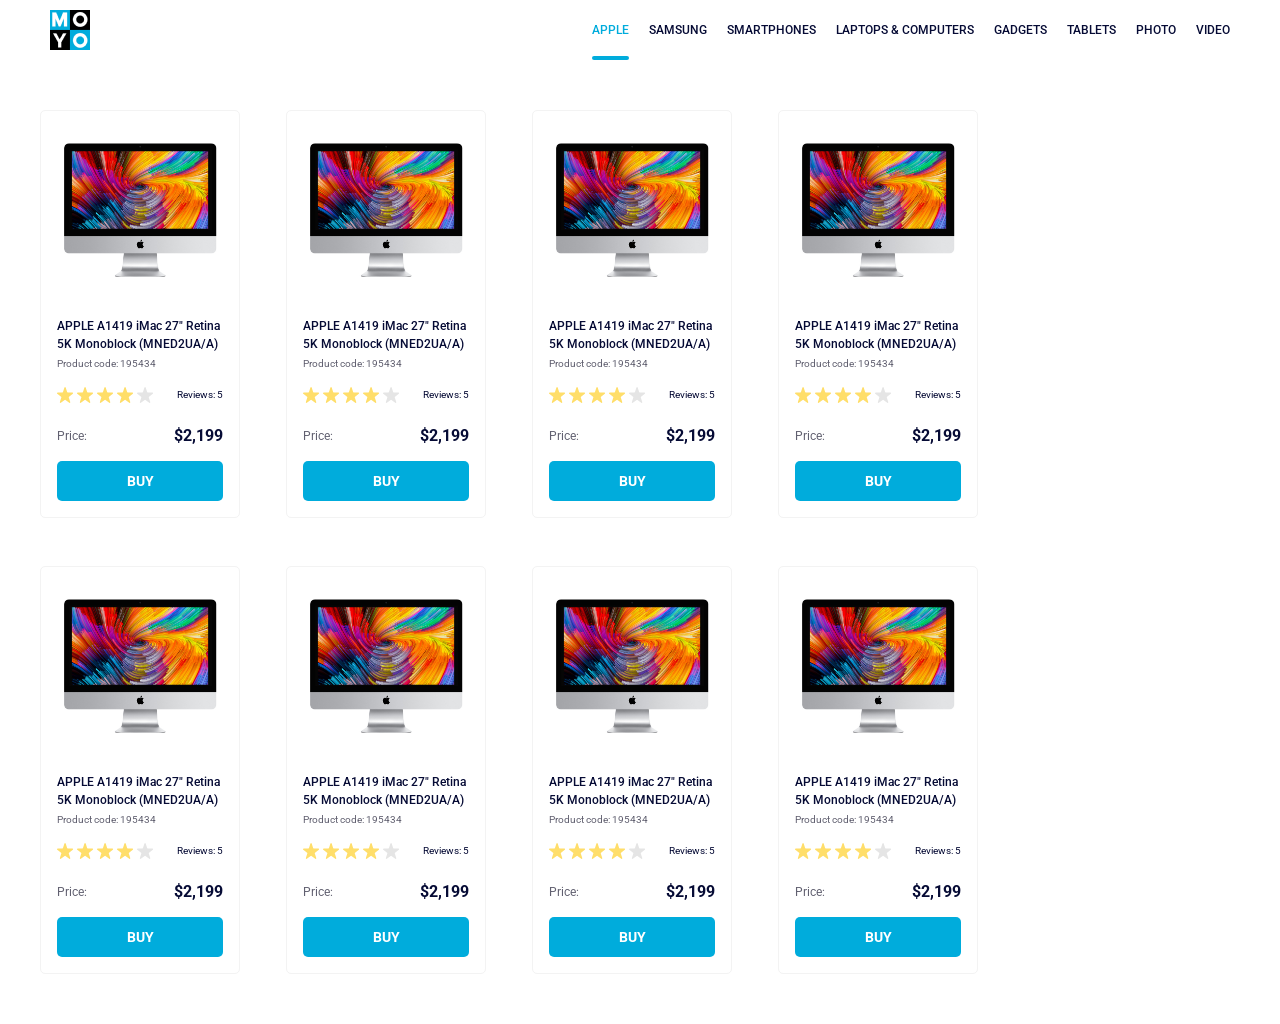
<file: index.html>
<!DOCTYPE html><html lang=en><meta charset=UTF-8><meta name=viewport content="width=device-width, initial-scale=1.0"><title>Catalog</title><link rel=preconnect href=https://fonts.gstatic.com><link href="https://fonts.googleapis.com/css2?family=Roboto:wght@400;500;700&amp;display=swap" rel=stylesheet><link rel=stylesheet href=layout_catalog.8b472f20.css><body>
    <header class=header>
      <a href=# class=header__logo>
        <img class=header__logo-img src=logo.d777a287.png alt=logo>
      </a>

      <nav class=nav>
        <ul class=nav__list>
          <li class=nav__item>
            <a href=/apple class="is-active nav__link nav__link--active">
              APPLE
            </a>
          </li>
          <li class=nav__item>
            <a href=/samsung class=nav__link>
              SAMSUNG
            </a>
          </li>
          <li class=nav__item>
            <a href=/smartphones class=nav__link>
              Smartphones
            </a>
          </li>
          <li class=nav__item>
            <a href=/laptops class="nav__link nav__link--hover" data-qa=nav-hover>
              Laptops &amp; Computers
            </a>
          </li>
          <li class=nav__item>
            <a href=/gadgets class=nav__link>
              Gadgets
            </a>
          </li>
          <li class=nav__item>
            <a href=/tablets class=nav__link>
              Tablets
            </a>
          </li>
          <li class=nav__item>
            <a href=/photo class=nav__link>
              Photo
            </a>
          </li>
          <li class=nav__item>
            <a href=/video class=nav__link>
              Video
            </a>
          </li>
        </ul>
      </nav>
    </header>
    <main class=main>
      <div class=cards>
        <article class=card data-qa=card>
          <div class=card__image>
            <img class=card__photo src=imac.202c52ff.jpeg alt="APPLE A1419 iMac 27 Retina">
          </div>
          <h2 class=card__title>
            APPLE A1419 iMac 27" Retina
            <br>
            5K Monoblock (MNED2UA/A)
          </h2>
          <p class=card__code>Product code: 195434</p>
          <div class="card__stars card__stars--4">
            <div class=card__stars-items>
              <div class=card__stars-item></div>
              <div class=card__stars-item></div>
              <div class=card__stars-item></div>
              <div class=card__stars-item></div>
              <div class=card__stars-item></div>
            </div>
            <span class=card__stars-reviews>Reviews: 5</span>
          </div>
          <div class=card__price>
            <p class=card__price-label>Price:</p>
            <p class=card__price-number>$2,199</p>
          </div>
          <a href=# class=card__btn data-qa=card-hover>
            BUY
          </a>
        </article>

        <article class=card>
          <div class=card__image>
            <img class=card__photo src=imac.202c52ff.jpeg alt="APPLE A1419 iMac 27 Retina">
          </div>
          <h2 class=card__title>
            APPLE A1419 iMac 27" Retina
            <br>
            5K Monoblock (MNED2UA/A)
          </h2>
          <p class=card__code>Product code: 195434</p>
          <div class="card__stars card__stars--4">
            <div class=card__stars-items>
              <div class=card__stars-item></div>
              <div class=card__stars-item></div>
              <div class=card__stars-item></div>
              <div class=card__stars-item></div>
              <div class=card__stars-item></div>
            </div>
            <span class=card__stars-reviews>Reviews: 5</span>
          </div>
          <div class=card__price>
            <p class=card__price-label>Price:</p>
            <p class=card__price-number>$2,199</p>
          </div>
          <a href=# class=card__btn>
            BUY
          </a>
        </article>

        <article class=card>
          <div class=card__image>
            <img class=card__photo src=imac.202c52ff.jpeg alt="APPLE A1419 iMac 27 Retina">
          </div>
          <h2 class=card__title>
            APPLE A1419 iMac 27" Retina
            <br>
            5K Monoblock (MNED2UA/A)
          </h2>
          <p class=card__code>Product code: 195434</p>
          <div class="card__stars card__stars--4">
            <div class=card__stars-items>
              <div class=card__stars-item></div>
              <div class=card__stars-item></div>
              <div class=card__stars-item></div>
              <div class=card__stars-item></div>
              <div class=card__stars-item></div>
            </div>
            <span class=card__stars-reviews>Reviews: 5</span>
          </div>
          <div class=card__price>
            <p class=card__price-label>Price:</p>
            <p class=card__price-number>$2,199</p>
          </div>
          <a href=# class=card__btn>
            BUY
          </a>
        </article>

        <article class=card>
          <div class=card__image>
            <img class=card__photo src=imac.202c52ff.jpeg alt="APPLE A1419 iMac 27 Retina">
          </div>
          <h2 class=card__title>
            APPLE A1419 iMac 27" Retina
            <br>
            5K Monoblock (MNED2UA/A)
          </h2>
          <p class=card__code>Product code: 195434</p>
          <div class="card__stars card__stars--4">
            <div class=card__stars-items>
              <div class=card__stars-item></div>
              <div class=card__stars-item></div>
              <div class=card__stars-item></div>
              <div class=card__stars-item></div>
              <div class=card__stars-item></div>
            </div>
            <span class=card__stars-reviews>Reviews: 5</span>
          </div>
          <div class=card__price>
            <p class=card__price-label>Price:</p>
            <p class=card__price-number>$2,199</p>
          </div>
          <a href=# class=card__btn>
            BUY
          </a>
        </article>

        <article class=card>
          <div class=card__image>
            <img class=card__photo src=imac.202c52ff.jpeg alt="APPLE A1419 iMac 27 Retina">
          </div>
          <h2 class=card__title>
            APPLE A1419 iMac 27" Retina
            <br>
            5K Monoblock (MNED2UA/A)
          </h2>
          <p class=card__code>Product code: 195434</p>
          <div class="card__stars card__stars--4">
            <div class=card__stars-items>
              <div class=card__stars-item></div>
              <div class=card__stars-item></div>
              <div class=card__stars-item></div>
              <div class=card__stars-item></div>
              <div class=card__stars-item></div>
            </div>
            <span class=card__stars-reviews>Reviews: 5</span>
          </div>
          <div class=card__price>
            <p class=card__price-label>Price:</p>
            <p class=card__price-number>$2,199</p>
          </div>
          <a href=# class=card__btn>
            BUY
          </a>
        </article>

        <article class=card>
          <div class=card__image>
            <img class=card__photo src=imac.202c52ff.jpeg alt="APPLE A1419 iMac 27 Retina">
          </div>
          <h2 class=card__title>
            APPLE A1419 iMac 27" Retina
            <br>
            5K Monoblock (MNED2UA/A)
          </h2>
          <p class=card__code>Product code: 195434</p>
          <div class="card__stars card__stars--4">
            <div class=card__stars-items>
              <div class=card__stars-item></div>
              <div class=card__stars-item></div>
              <div class=card__stars-item></div>
              <div class=card__stars-item></div>
              <div class=card__stars-item></div>
            </div>
            <span class=card__stars-reviews>Reviews: 5</span>
          </div>
          <div class=card__price>
            <p class=card__price-label>Price:</p>
            <p class=card__price-number>$2,199</p>
          </div>
          <a href=# class=card__btn>
            BUY
          </a>
        </article>

        <article class=card>
          <div class=card__image>
            <img class=card__photo src=imac.202c52ff.jpeg alt="APPLE A1419 iMac 27 Retina">
          </div>
          <h2 class=card__title>
            APPLE A1419 iMac 27" Retina
            <br>
            5K Monoblock (MNED2UA/A)
          </h2>
          <p class=card__code>Product code: 195434</p>
          <div class="card__stars card__stars--4">
            <div class=card__stars-items>
              <div class=card__stars-item></div>
              <div class=card__stars-item></div>
              <div class=card__stars-item></div>
              <div class=card__stars-item></div>
              <div class=card__stars-item></div>
            </div>
            <span class=card__stars-reviews>Reviews: 5</span>
          </div>
          <div class=card__price>
            <p class=card__price-label>Price:</p>
            <p class=card__price-number>$2,199</p>
          </div>
          <a href=# class=card__btn>
            BUY
          </a>
        </article>

        <article class=card>
          <div class=card__image>
            <img class=card__photo src=imac.202c52ff.jpeg alt="APPLE A1419 iMac 27 Retina">
          </div>
          <h2 class=card__title>
            APPLE A1419 iMac 27" Retina
            <br>
            5K Monoblock (MNED2UA/A)
          </h2>
          <p class=card__code>Product code: 195434</p>
          <div class="card__stars card__stars--4">
            <div class=card__stars-items>
              <div class=card__stars-item></div>
              <div class=card__stars-item></div>
              <div class=card__stars-item></div>
              <div class=card__stars-item></div>
              <div class=card__stars-item></div>
            </div>
            <span class=card__stars-reviews>Reviews: 5</span>
          </div>
          <div class=card__price>
            <p class=card__price-label>Price:</p>
            <p class=card__price-number>$2,199</p>
          </div>
          <a href=# class=card__btn>
            BUY
          </a>
        </article>
      </div>
    </main>

    <footer></footer>
</file>
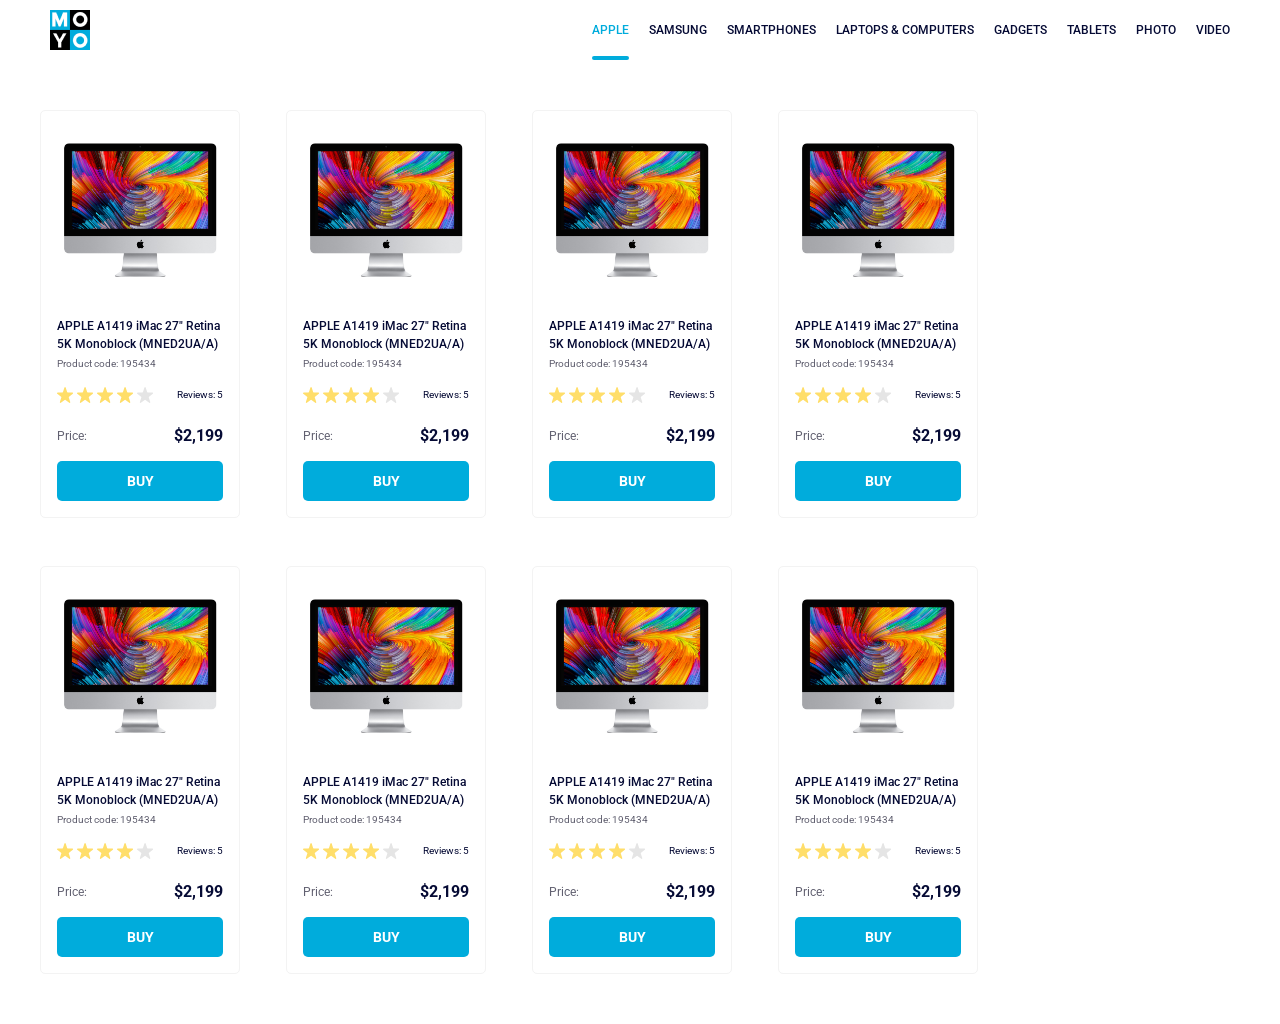
<file: dist/index.html>
<!DOCTYPE html><html lang=en><meta charset=UTF-8><meta name=viewport content="width=device-width, initial-scale=1.0"><title>Catalog</title><link rel=preconnect href=https://fonts.gstatic.com><link href="https://fonts.googleapis.com/css2?family=Roboto:wght@400;500;700&amp;display=swap" rel=stylesheet><link rel=stylesheet href=layout_catalog.0498c8d3.css><body>
    <header class=header>
      <a href=# class=header__logo>
        <img class=header__logo-img src=logo.d777a287.png alt=logo>
      </a>

      <nav class=nav>
        <ul class=nav__list>
          <li class=nav__item>
            <a href=/apple class="is-active nav__link nav__link--active">
              APPLE
            </a>
          </li>
          <li class=nav__item>
            <a href=/samsung class=nav__link>
              SAMSUNG
            </a>
          </li>
          <li class=nav__item>
            <a href=/smartphones class=nav__link>
              Smartphones
            </a>
          </li>
          <li class=nav__item>
            <a href=/laptops class="nav__link nav__link--hover" data-qa=nav-hover>
              Laptops &amp; Computers
            </a>
          </li>
          <li class=nav__item>
            <a href=/gadgets class=nav__link>
              Gadgets
            </a>
          </li>
          <li class=nav__item>
            <a href=/tablets class=nav__link>
              Tablets
            </a>
          </li>
          <li class=nav__item>
            <a href=/photo class=nav__link>
              Photo
            </a>
          </li>
          <li class=nav__item>
            <a href=/video class=nav__link>
              Video
            </a>
          </li>
        </ul>
      </nav>
    </header>
    <main class=main>
      <div class=cards>
        <article class=card data-qa=card>
          <div class=card__image>
            <img class=card__photo src=imac.202c52ff.jpeg alt="APPLE A1419 iMac 27 Retina">
          </div>
          <h2 class=card__title>
            APPLE A1419 iMac 27" Retina
            <br>
            5K Monoblock (MNED2UA/A)
          </h2>
          <p class=card__code>Product code: 195434</p>
          <div class="card__stars card__stars--4">
            <div class=card__stars-items>
              <div class=card__stars-item></div>
              <div class=card__stars-item></div>
              <div class=card__stars-item></div>
              <div class=card__stars-item></div>
              <div class=card__stars-item></div>
            </div>
            <span class=card__stars-reviews>Reviews: 5</span>
          </div>
          <div class=card__price>
            <p class=card__price-label>Price:</p>
            <p class=card__price-number>$2,199</p>
          </div>
          <a href=# class=card__btn data-qa=card-hover>
            BUY
          </a>
        </article>

        <article class=card>
          <div class=card__image>
            <img class=card__photo src=imac.202c52ff.jpeg alt="APPLE A1419 iMac 27 Retina">
          </div>
          <h2 class=card__title>
            APPLE A1419 iMac 27" Retina
            <br>
            5K Monoblock (MNED2UA/A)
          </h2>
          <p class=card__code>Product code: 195434</p>
          <div class="card__stars card__stars--4" data-qa=stars>
            <div class=card__stars-items>
              <div class=card__stars-item></div>
              <div class=card__stars-item></div>
              <div class=card__stars-item></div>
              <div class=card__stars-item></div>
              <div class=card__stars-item></div>
            </div>
            <span class=card__stars-reviews>Reviews: 5</span>
          </div>
          <div class=card__price>
            <p class=card__price-label>Price:</p>
            <p class=card__price-number>$2,199</p>
          </div>
          <a href=# class=card__btn>
            BUY
          </a>
        </article>

        <article class=card>
          <div class=card__image>
            <img class=card__photo src=imac.202c52ff.jpeg alt="APPLE A1419 iMac 27 Retina">
          </div>
          <h2 class=card__title>
            APPLE A1419 iMac 27" Retina
            <br>
            5K Monoblock (MNED2UA/A)
          </h2>
          <p class=card__code>Product code: 195434</p>
          <div class="card__stars card__stars--4" data-qa=stars>
            <div class=card__stars-items>
              <div class=card__stars-item></div>
              <div class=card__stars-item></div>
              <div class=card__stars-item></div>
              <div class=card__stars-item></div>
              <div class=card__stars-item></div>
            </div>
            <span class=card__stars-reviews>Reviews: 5</span>
          </div>
          <div class=card__price>
            <p class=card__price-label>Price:</p>
            <p class=card__price-number>$2,199</p>
          </div>
          <a href=# class=card__btn>
            BUY
          </a>
        </article>

        <article class=card>
          <div class=card__image>
            <img class=card__photo src=imac.202c52ff.jpeg alt="APPLE A1419 iMac 27 Retina">
          </div>
          <h2 class=card__title>
            APPLE A1419 iMac 27" Retina
            <br>
            5K Monoblock (MNED2UA/A)
          </h2>
          <p class=card__code>Product code: 195434</p>
          <div class="card__stars card__stars--4" data-qa=stars>
            <div class=card__stars-items>
              <div class=card__stars-item></div>
              <div class=card__stars-item></div>
              <div class=card__stars-item></div>
              <div class=card__stars-item></div>
              <div class=card__stars-item></div>
            </div>
            <span class=card__stars-reviews>Reviews: 5</span>
          </div>
          <div class=card__price>
            <p class=card__price-label>Price:</p>
            <p class=card__price-number>$2,199</p>
          </div>
          <a href=# class=card__btn>
            BUY
          </a>
        </article>

        <article class=card>
          <div class=card__image>
            <img class=card__photo src=imac.202c52ff.jpeg alt="APPLE A1419 iMac 27 Retina">
          </div>
          <h2 class=card__title>
            APPLE A1419 iMac 27" Retina
            <br>
            5K Monoblock (MNED2UA/A)
          </h2>
          <p class=card__code>Product code: 195434</p>
          <div class="card__stars card__stars--4" data-qa=stars>
            <div class=card__stars-items>
              <div class=card__stars-item></div>
              <div class=card__stars-item></div>
              <div class=card__stars-item></div>
              <div class=card__stars-item></div>
              <div class=card__stars-item></div>
            </div>
            <span class=card__stars-reviews>Reviews: 5</span>
          </div>
          <div class=card__price>
            <p class=card__price-label>Price:</p>
            <p class=card__price-number>$2,199</p>
          </div>
          <a href=# class=card__btn>
            BUY
          </a>
        </article>

        <article class=card>
          <div class=card__image>
            <img class=card__photo src=imac.202c52ff.jpeg alt="APPLE A1419 iMac 27 Retina">
          </div>
          <h2 class=card__title>
            APPLE A1419 iMac 27" Retina
            <br>
            5K Monoblock (MNED2UA/A)
          </h2>
          <p class=card__code>Product code: 195434</p>
          <div class="card__stars card__stars--4" data-qa=stars>
            <div class=card__stars-items>
              <div class=card__stars-item></div>
              <div class=card__stars-item></div>
              <div class=card__stars-item></div>
              <div class=card__stars-item></div>
              <div class=card__stars-item></div>
            </div>
            <span class=card__stars-reviews>Reviews: 5</span>
          </div>
          <div class=card__price>
            <p class=card__price-label>Price:</p>
            <p class=card__price-number>$2,199</p>
          </div>
          <a href=# class=card__btn>
            BUY
          </a>
        </article>

        <article class=card>
          <div class=card__image>
            <img class=card__photo src=imac.202c52ff.jpeg alt="APPLE A1419 iMac 27 Retina">
          </div>
          <h2 class=card__title>
            APPLE A1419 iMac 27" Retina
            <br>
            5K Monoblock (MNED2UA/A)
          </h2>
          <p class=card__code>Product code: 195434</p>
          <div class="card__stars card__stars--4" data-qa=stars>
            <div class=card__stars-items>
              <div class=card__stars-item></div>
              <div class=card__stars-item></div>
              <div class=card__stars-item></div>
              <div class=card__stars-item></div>
              <div class=card__stars-item></div>
            </div>
            <span class=card__stars-reviews>Reviews: 5</span>
          </div>
          <div class=card__price>
            <p class=card__price-label>Price:</p>
            <p class=card__price-number>$2,199</p>
          </div>
          <a href=# class=card__btn>
            BUY
          </a>
        </article>

        <article class=card>
          <div class=card__image>
            <img class=card__photo src=imac.202c52ff.jpeg alt="APPLE A1419 iMac 27 Retina">
          </div>
          <h2 class=card__title>
            APPLE A1419 iMac 27" Retina
            <br>
            5K Monoblock (MNED2UA/A)
          </h2>
          <p class=card__code>Product code: 195434</p>
          <div class="card__stars card__stars--4" data-qa=stars>
            <div class=card__stars-items>
              <div class=card__stars-item></div>
              <div class=card__stars-item></div>
              <div class=card__stars-item></div>
              <div class=card__stars-item></div>
              <div class=card__stars-item></div>
            </div>
            <span class=card__stars-reviews>Reviews: 5</span>
          </div>
          <div class=card__price>
            <p class=card__price-label>Price:</p>
            <p class=card__price-number>$2,199</p>
          </div>
          <a href=# class=card__btn>
            BUY
          </a>
        </article>
      </div>
    </main>

    <footer></footer>
</file>
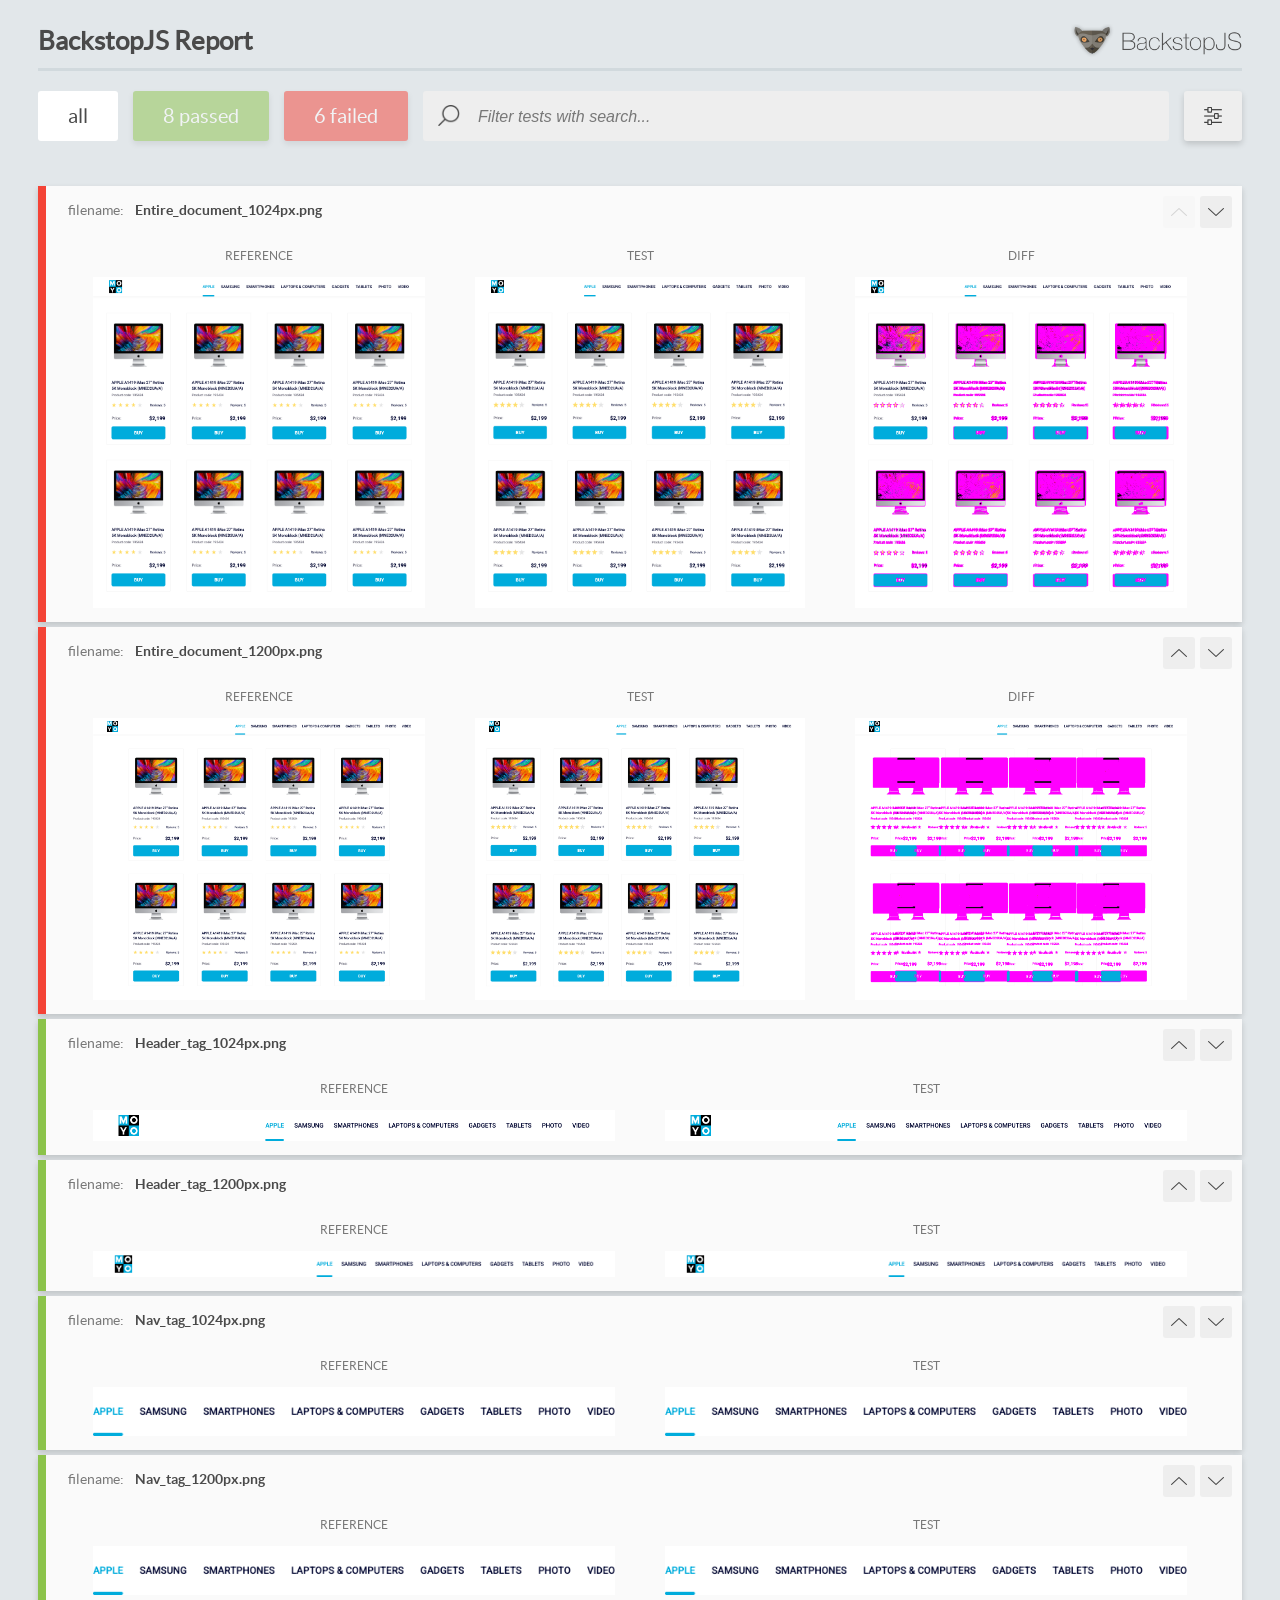
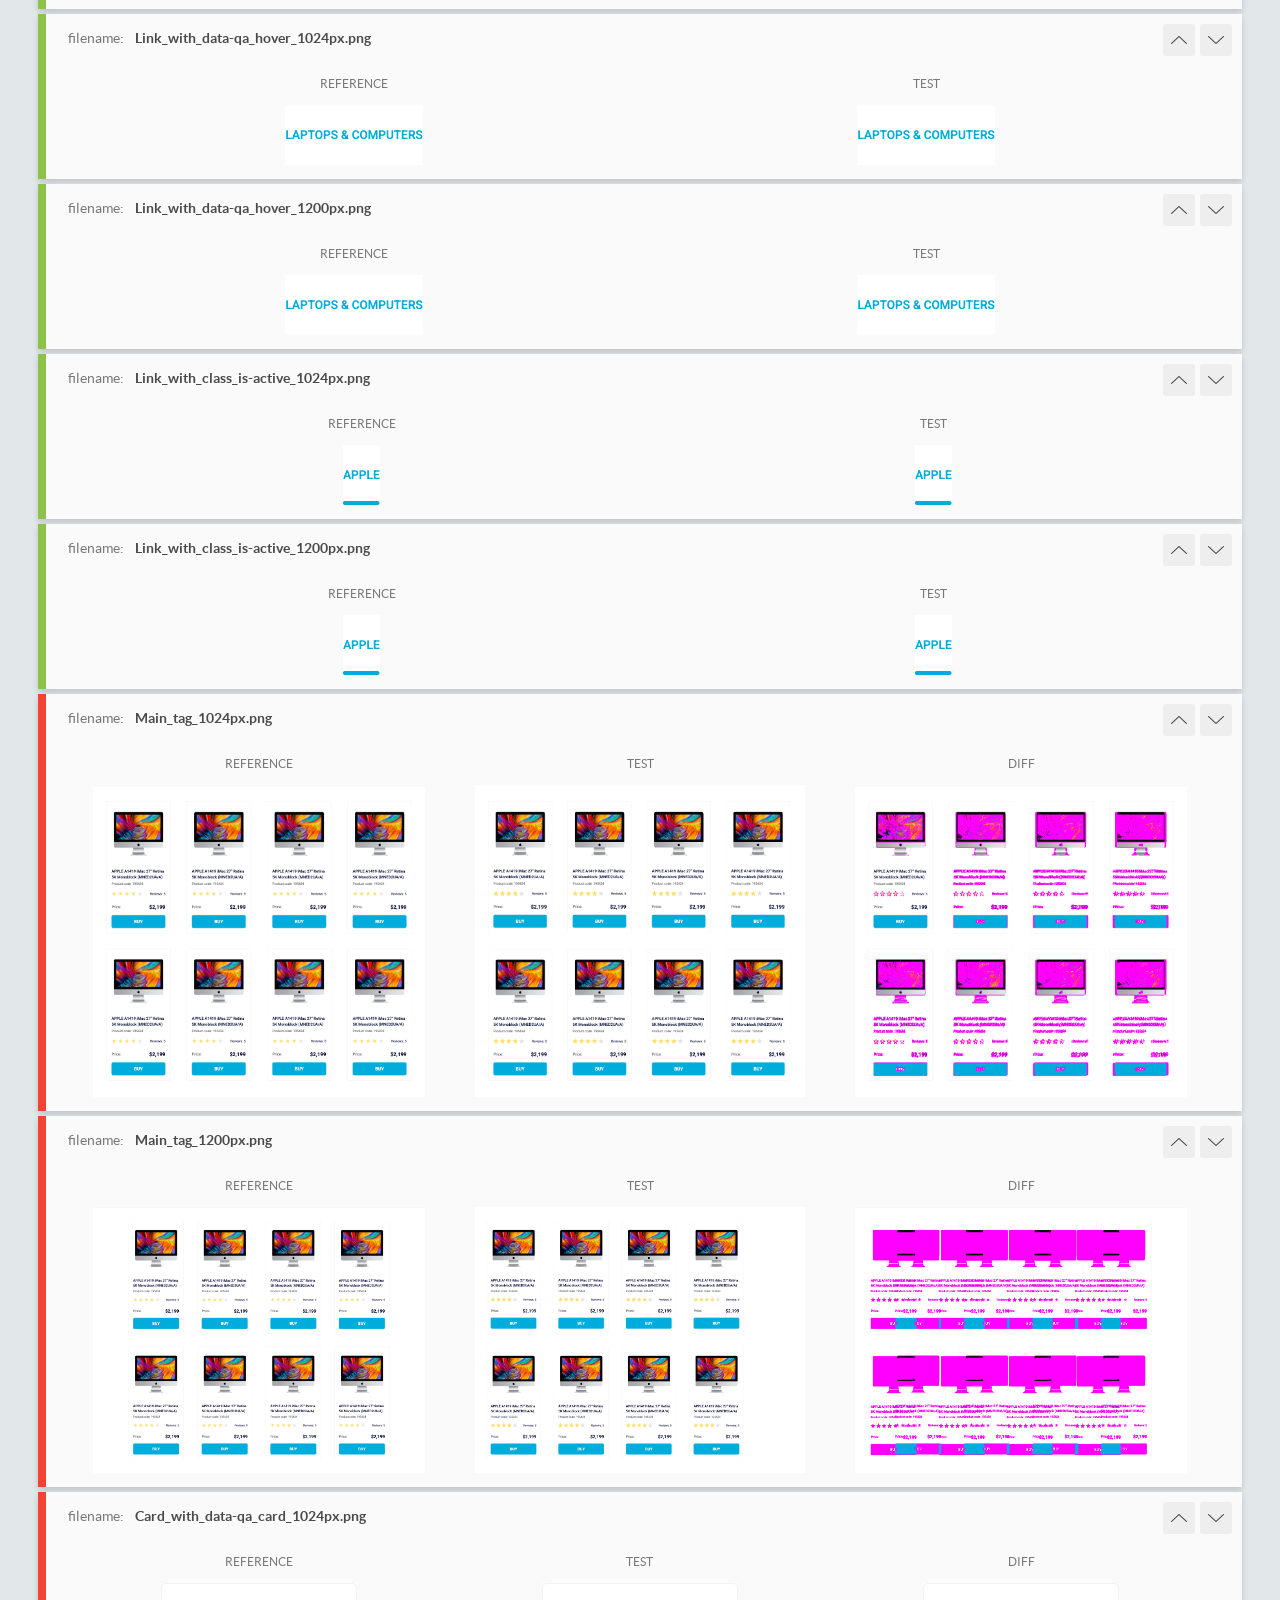
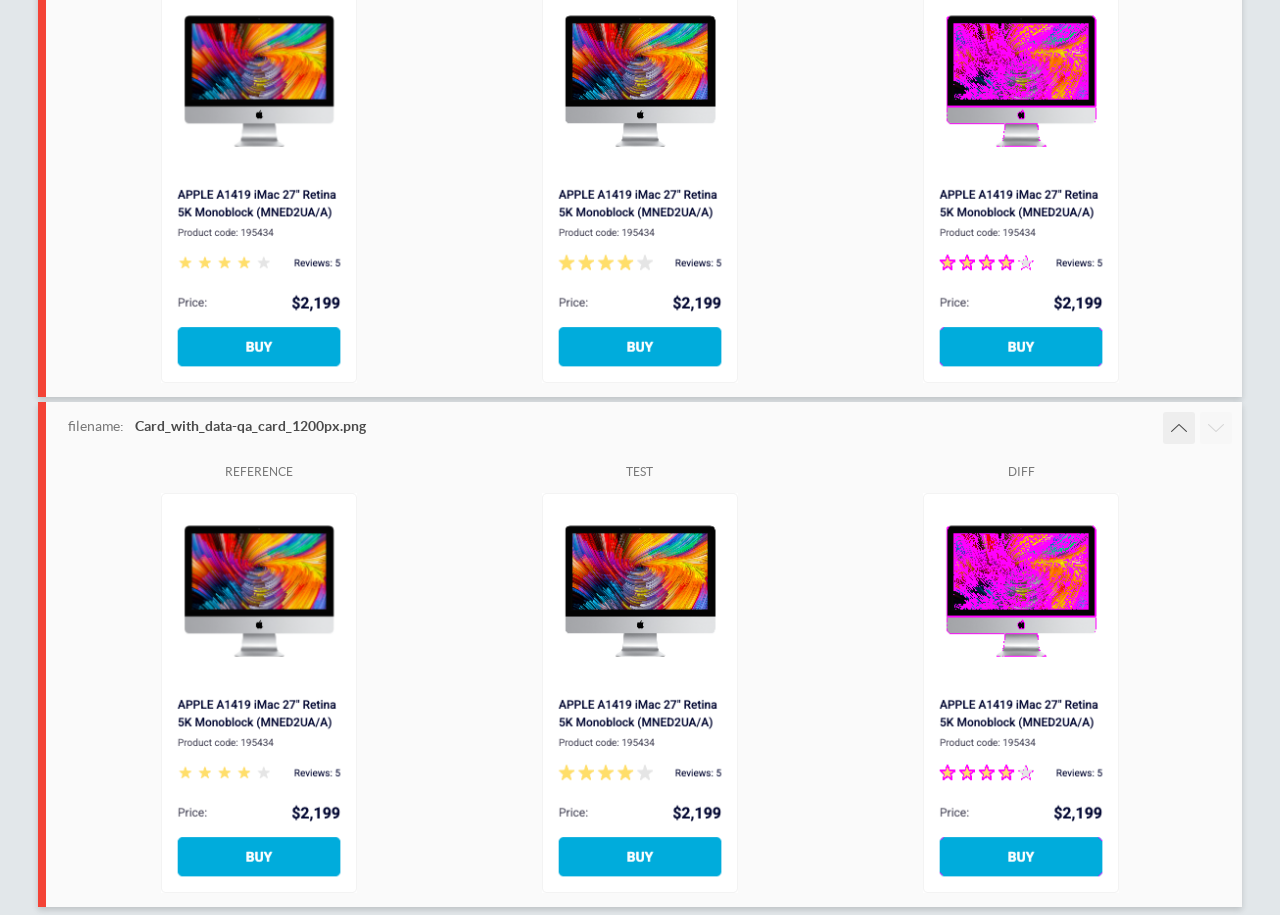
<file: report/html_report/index.html>
<!DOCTYPE html>
<html>
  <head>
    <meta charset="utf-8">
    <!-- Disable Cache -->
    <meta http-equiv="Cache-Control" content="no-cache, no-store, must-revalidate">
    <meta http-equiv="Pragma" content="no-cache">
    <meta http-equiv="Expires" content="0">

    <title>BackstopJS Report</title>

    <style>
      @font-face {
          font-family: 'latoregular';
          src: url('./assets/fonts/lato-regular-webfont.woff2') format('woff2'),
              url('./assets/fonts/lato-regular-webfont.woff') format('woff');
          font-weight: 400;
          font-style: normal;
      }
      @font-face {
          font-family: 'latobold';
          src: url('./assets/fonts/lato-bold-webfont.woff2') format('woff2'),
              url('./assets/fonts/lato-bold-webfont.woff') format('woff');
          font-weight: 700;
          font-style: normal;
      }

      .ReactModal__Body--open {
          overflow: hidden;
      }
      .ReactModal__Body--open .header {
        display: none;
      }

    </style>
  </head>
  <body style="background-color: #E2E7EA">
    <div id="root">

    </div>
    <script>
      function report (report) { // eslint-disable-line no-unused-vars
        window.tests = report;
      }
    </script>
    <script src="config.js"></script>
    <script src="index_bundle.js"></script>
  </body>
</html>
</file>
